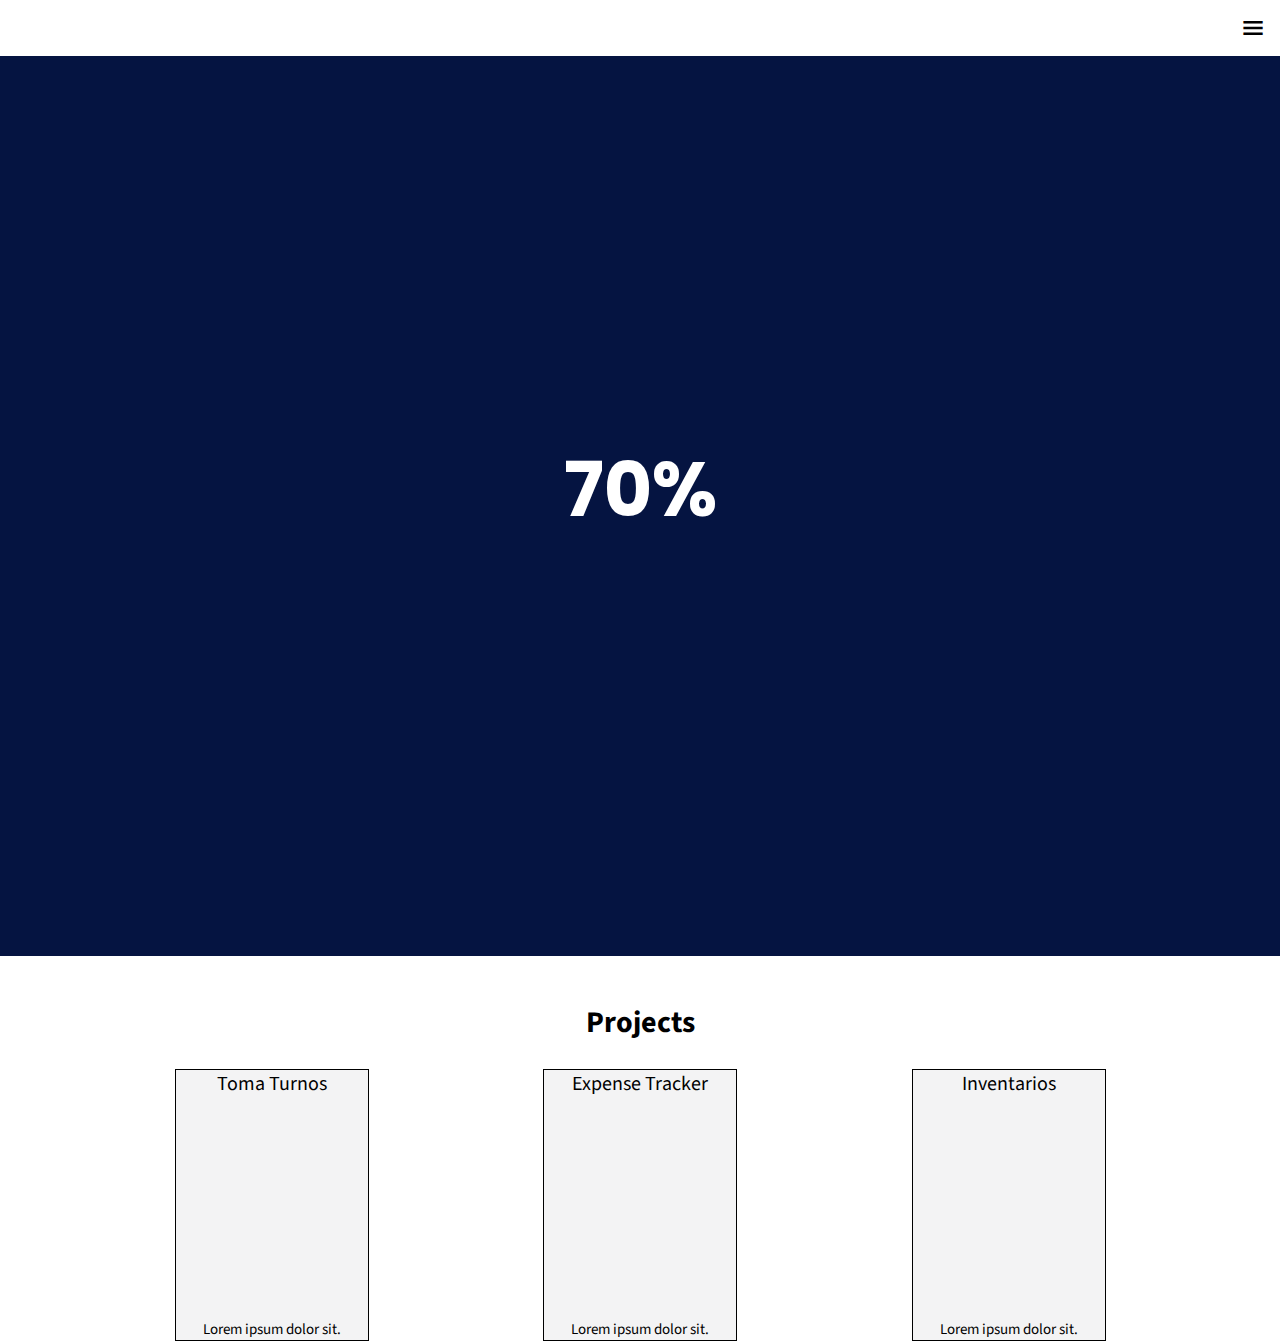
<file: index.html>
<!DOCTYPE html>
<html lang="en">
<head>
    <meta charset="UTF-8">
    <meta http-equiv="X-UA-Compatible" content="IE=edge">
    <meta name="viewport" content="width=device-width, initial-scale=1.0">
    <link rel="stylesheet" href="style.css">
    <link rel="stylesheet" href="https://fonts.googleapis.com/css2?family=Material+Symbols+Outlined:opsz,wght,FILL,GRAD@20..48,100..700,0..1,-50..200" />
    <title>Obed Hinojosa</title>
</head>
<body onload="LoadingText(),TyperAnimation()">
    
    <header>
        <nav class="nav__container" onclick="ShowMenuContainer()">
            <ul class="ul__container">
                <li class="li__item">
                    <span class="material-symbols-outlined">
                    menu
                    </span>
                </li>
            </ul>
        </nav>
    </header>
    
    <div id="LoadingContainer" class="loading__container" >
        <div class="loading__text">
            <p class="percentage">
                <h3 id="loadingPercentage" class="loading__percentage"></h3>
            </p>
        </div>
    </div>
    <div id="MenuContainer" class="hide__menu" >
        <div class="close__icon">
            <span class="material-symbols-outlined" onclick="HideMenuContainer()">
                close
            </span>
        </div>
        <div class="menucontainer__options">
            <ul>
                <li>
                    <a class="contactme__a" href="./contactme.html">Contact me</a> 
                </li>
            </ul>
        </div>
    </div>
    <section class="main__container">
        <div class="container__titles">
            <div class="title__container">
                <div class="title__name">
                    <h2 class="">Obed Hinojosa</h2>
                </div>
                <div class="title__prof">
                    <small id="title"></small>
                </div>
            </div>
            <div class="ilustration__container">
                <img style="width: 100%;
                height: 75vh;" src="./img/workshop-for-growth.png" alt="">
            </div>
        </div>
    </section>
    <section class="projects__section">
        <div class="projects__title">
            <h2>Projects</h2>
        </div>
        <div class="projects__container">
            <div class="projec__card1">
                <div class="project__title">
                    Toma Turnos
                </div>
                <div class="project__content">
                </div>
                <div class="project__footer">
                    Lorem ipsum dolor sit.
                </div>
            </div>
            <div class="projec__card1">
                <div class="project__title">
                    Expense Tracker
                </div>
                <div class="project__content">
                </div>
                <div class="project__footer">
                    Lorem ipsum dolor sit.
                </div>
            </div>
            <div class="projec__card1">
                <div class="project__title">
                    Inventarios
                </div>
                <div class="project__content">
                    
                </div>
                <div class="project__footer">
                    Lorem ipsum dolor sit.
                </div>
            </div>
            
        </div>
    </section>
    <script src="script.js"></script>
</body>
</html>
</file>
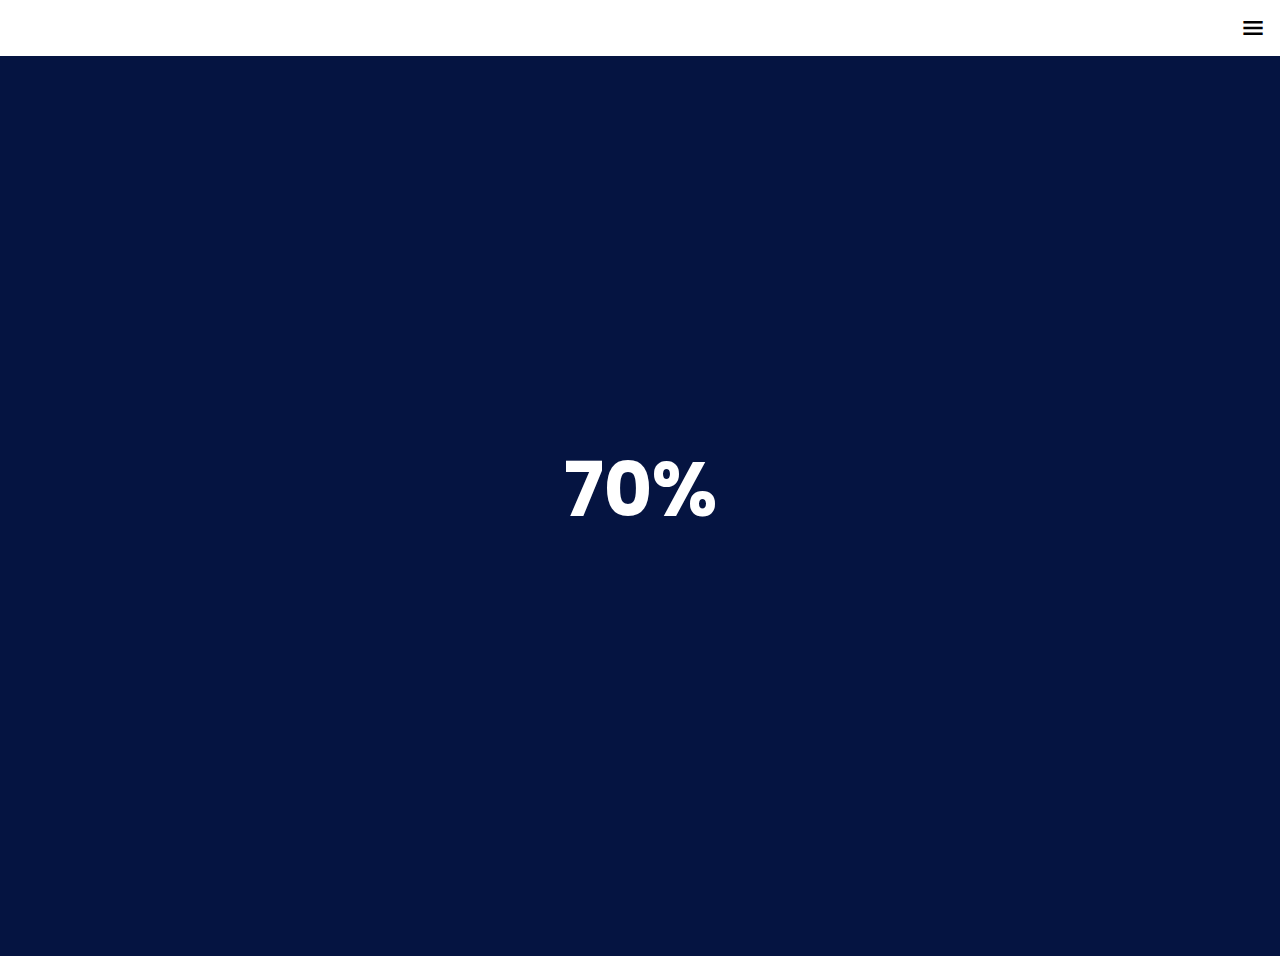
<file: contactme.html>
<!DOCTYPE html>
<html lang="en">
<head>
    <meta charset="UTF-8">
    <meta http-equiv="X-UA-Compatible" content="IE=edge">
    <meta name="viewport" content="width=device-width, initial-scale=1.0">
    <link rel="stylesheet" href="style.css">
    <link rel="stylesheet" href="https://fonts.googleapis.com/css2?family=Material+Symbols+Outlined:opsz,wght,FILL,GRAD@20..48,100..700,0..1,-50..200" />
    
    <title>Document</title>
</head>
<body onload="LoadingText()">
    <header>
        <nav class="nav__container" onclick="ShowMenuContainer()">
            <ul class="ul__container">
                <li class="li__item">
                    <span class="material-symbols-outlined">
                    menu
                    </span>
                </li>
            </ul>
        </nav>
    </header>
    
    <div id="LoadingContainer" class="loading__container" >
        <div class="loading__text">
            <p class="percentage">
                <h3 id="loadingPercentage" class="loading__percentage"></h3>
            </p>
        </div>
    </div>
    <div id="MenuContainer" class="hide__menu" >
        <div class="close__icon">
            <span class="material-symbols-outlined" onclick="HideMenuContainer()">
                close
            </span>
        </div>
        <div class="menucontainer__options">
            <ul>
                <li>
                    <a class="contactme__a" href="./contactme.html">Contact me</a> 
                </li>
            </ul>
        </div>
    </div>
<script src="script.js"></script>
</body>
</html>
</file>
<file: style.css>
@import url('https://fonts.googleapis.com/css2?family=Poppins&display=swap');
@import url('https://fonts.googleapis.com/css2?family=Source+Sans+Pro&display=swap');
:root{
    --loadingPageAnimation : 3s;
    --showMenuAnimation : 1s;
    --hideMenuAnimation : 2s;
}
html{
    overflow-x:hidden;
}
body{
    margin: 0px;
    font-family: 'Source Sans Pro', sans-serif;
    
}
section{
    margin: 0px;
    
    width: 100%;
    padding: 0px;
    
}
.container{
    width: 100%;
    height: 100%;
}
.loading__container{
    width: 100vw;
    height: 100%;
    
    z-index: 1000;
    
    background-color: #051441;
    position: absolute;
    
    animation:var(--loadingPageAnimation) LoadingPageAnimation cubic-bezier(0.19, 0.11, 0.41, 0.93) forwards;
}
.loading__text{
   display: flex;
   flex-direction: column;
   justify-content: center;
   align-items: center;
   top: 30%;
   position: relative;

}
.loading__percentage{
    color: white;
    font-size: 75px;
    font-family: 'Poppins', sans-serif;
 
}

.container{
    position: absolute;
}
.li__item{
    display: flex;
    flex-direction: row;
    justify-content: end;
    margin: 0 15px;
    text-decoration: none;
    list-style: none;
    cursor: pointer;
    
}

.material-symbols-outlined {
  font-variation-settings:
  'FILL' 0,
  'wght' 700,
  'GRAD' 0,
  'opsz' 48
  
}
.show__menu{
    animation:var(--showMenuAnimation) ShowMenu ease-in forwards;
    width: 100vw;
    height: 100vh;
    z-index: 1000;
    margin: 0px;
    padding: opx;
    top: 0px;
    position: absolute;
    
}
.hide__menu{
    animation:var(--hideMenuAnimation) HideMenu ease-in forwards;
    display: none;
}
.close__icon{
    display: flex;
    flex-direction: row;
    justify-content: end;
    margin: 15px 15px 15px;
    cursor: pointer;
}
.menucontainer__options{
    display: flex;
    flex-direction: column;
    justify-content: center;
    align-items: center;
    position: relative;
    top: 30%;
    cursor: pointer;
}
.menucontainer__options>ul>li{
    list-style: none;
    font-size: 35px;
    color: white;
    font-family: 'Poppins', sans-serif;
}
.contactme__a{
    text-decoration: none;
    color: white
}

.main__container{
    height: 100vh;
}

.container__titles{
    display: flex;
    flex-direction: row;
    justify-content: space-between;
    align-items: center;
}
.title__container{
    font-size: 40px;
    position: absolute;
    left: 15vw;
    color: #051441;
    animation: 2s BounceAnimation ease-out 800ms ;
}

.title__prof{
    width: 25vw;
    height: 100px;
    margin: 0px;
    padding: 0px;
}

.title__container>small{
    top: -40px;   
}
.ilustration__container{
    width: 55%;
    position: relative;
    left:45vw ;
    animation: 2s BounceAnimation ease-out 600ms ;
}
.projects__section{
    position: relative;
    margin-top: 5vh;
}
.projects__title{
    text-align: center;
    font-size: 20px;
}
.projects__container{
    display:flex;
    flex-wrap: wrap;
    flex-direction: row;
    justify-content: space-evenly;
    
    text-align: center;
    
    width: 100%;

}
.projec__card1{
    text-align: center;
    
    width: 15vw;
    height: 30vh;

    border:  1px black ;
    border-style:solid;
    background-color: #F3F3F4;
    
    display: flex;
    flex-direction: column;
    justify-content: space-between;
}
.projec__card1:hover{
    background-color: #E75929;
    opacity: 0.5;
    cursor: pointer;
}
.project__title{
    font-size: 20px;

}
.project__footer{
    font-size: 15px;
}


@keyframes LoadingPageAnimation{
    0%{
        transform: translateY(0px);
    }
    100%{
        transform: translateY(-1000px);
    }
}

@keyframes ShowMenu{
    0%{
        background-color: white;
        opacity: 0;
    }
    100%{
        opacity: 0.980;
        background-color: #7b854d;
    }
}
@keyframes HideMenu{
    0%{
        opacity: 100;
    }
    100%{
        opacity: 0;
        display: none;
    }
}
@keyframes BounceAnimation{
    0%{
        transform: translateY(-100px);
        opacity: 0;
    }
    100%{
        transform: translateY(0px);
        opacity: 1;
    }
}
</file>
